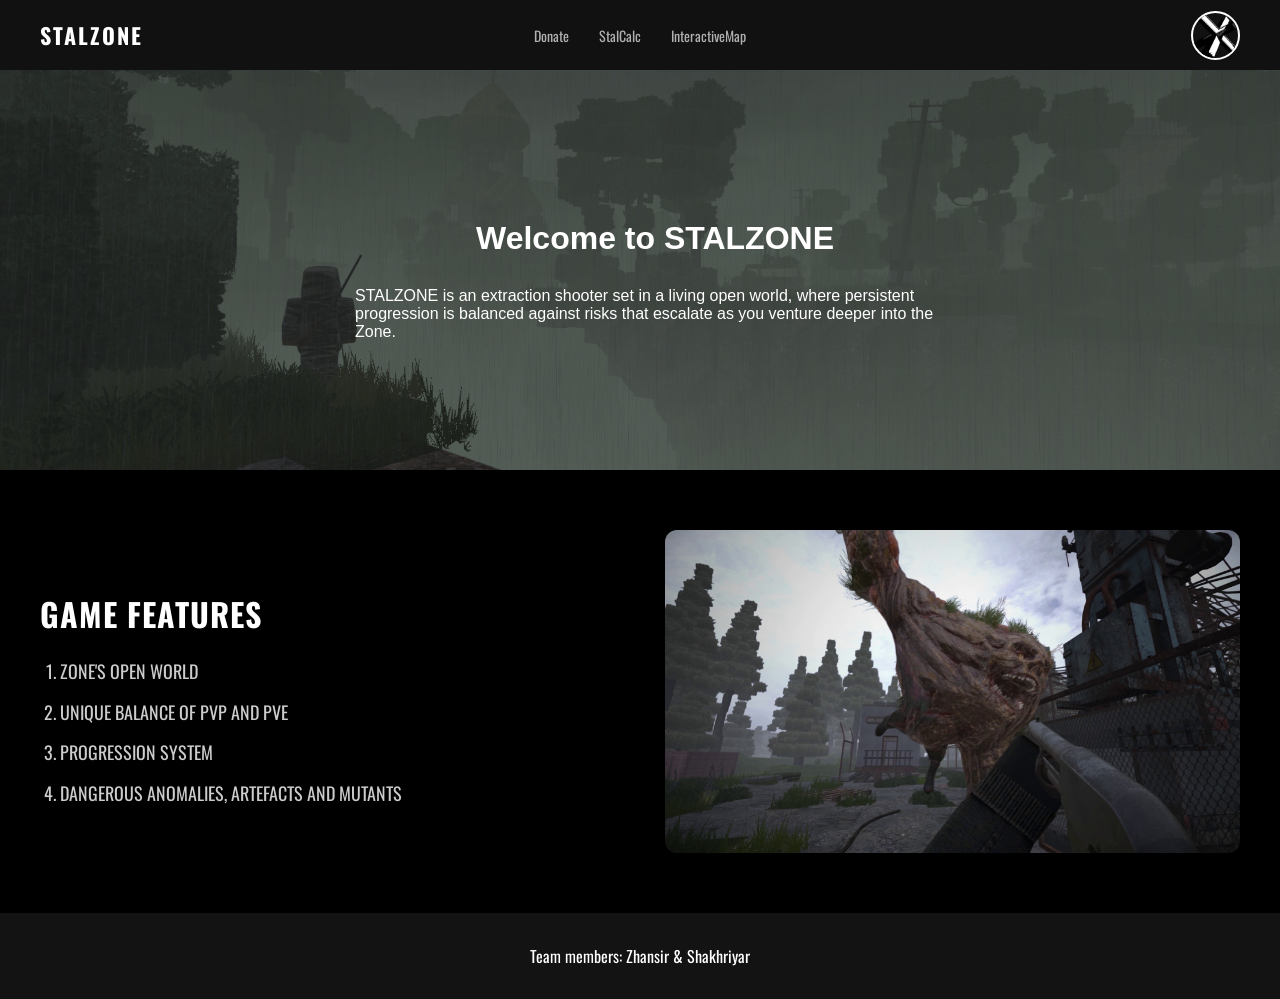
<file: index.html>
<!DOCTYPE html>
<html lang="en">
<head>
    <meta charset="UTF-8">
    <meta name="viewport" content="width=device-width, initial-scale=1.0">
    <title>Main page</title>
    <link rel="stylesheet" href="CSS.css">
    <link rel="preconnect" href="https://fonts.googleapis.com">
    <link rel="preconnect" href="https://fonts.gstatic.com" crossorigin>
    <link href="https://fonts.googleapis.com/css2?family=Oswald:wght@200..700&family=Roboto+Condensed:ital,wght@0,100..900;1,100..900&display=swap" rel="stylesheet">
</head>
<body>
    <header class="navbar">
    <div class="logo">STALZONE</div>
        <nav>
            <ul class="nav-links">
                <li><a href="Donate.html">Donate</a></li>
                <li><a href="StalCalc.html">StalCalc</a></li>
                <li><a href="InteractiveMap.html">InteractiveMap</a></li>
            </ul>
        </nav>
        <div class="nav-icon">
        <img src="assets/icon.png" alt="Game Icon">
    </div>
    </header>
    <div id="main">
        <div class="content">
            <h1>
        Welcome to STALZONE
        </h1>
        <p>
            STALZONE is an extraction shooter set in a living open world, where persistent progression is balanced against risks that escalate as you venture deeper into the Zone.
        </p>
        </div>
    </div>
    <div class="features-section">
    <div class="features-content">
        <h2>GAME FEATURES</h2>
        <ol class="features-list">
            <li>ZONE'S OPEN WORLD</li>
            <li>UNIQUE BALANCE OF PVP AND PVE</li>
            <li>PROGRESSION SYSTEM</li>
            <li>DANGEROUS ANOMALIES, ARTEFACTS AND MUTANTS</li>
        </ol>
    </div>
    <div class="features-image">
        <img src="assets/giant.jpg" alt="Features">
    </div>
</div>

    <footer>
        <p>Team members: Zhansir & Shakhriyar</p>
    </footer>
</body>
</html>
</file>
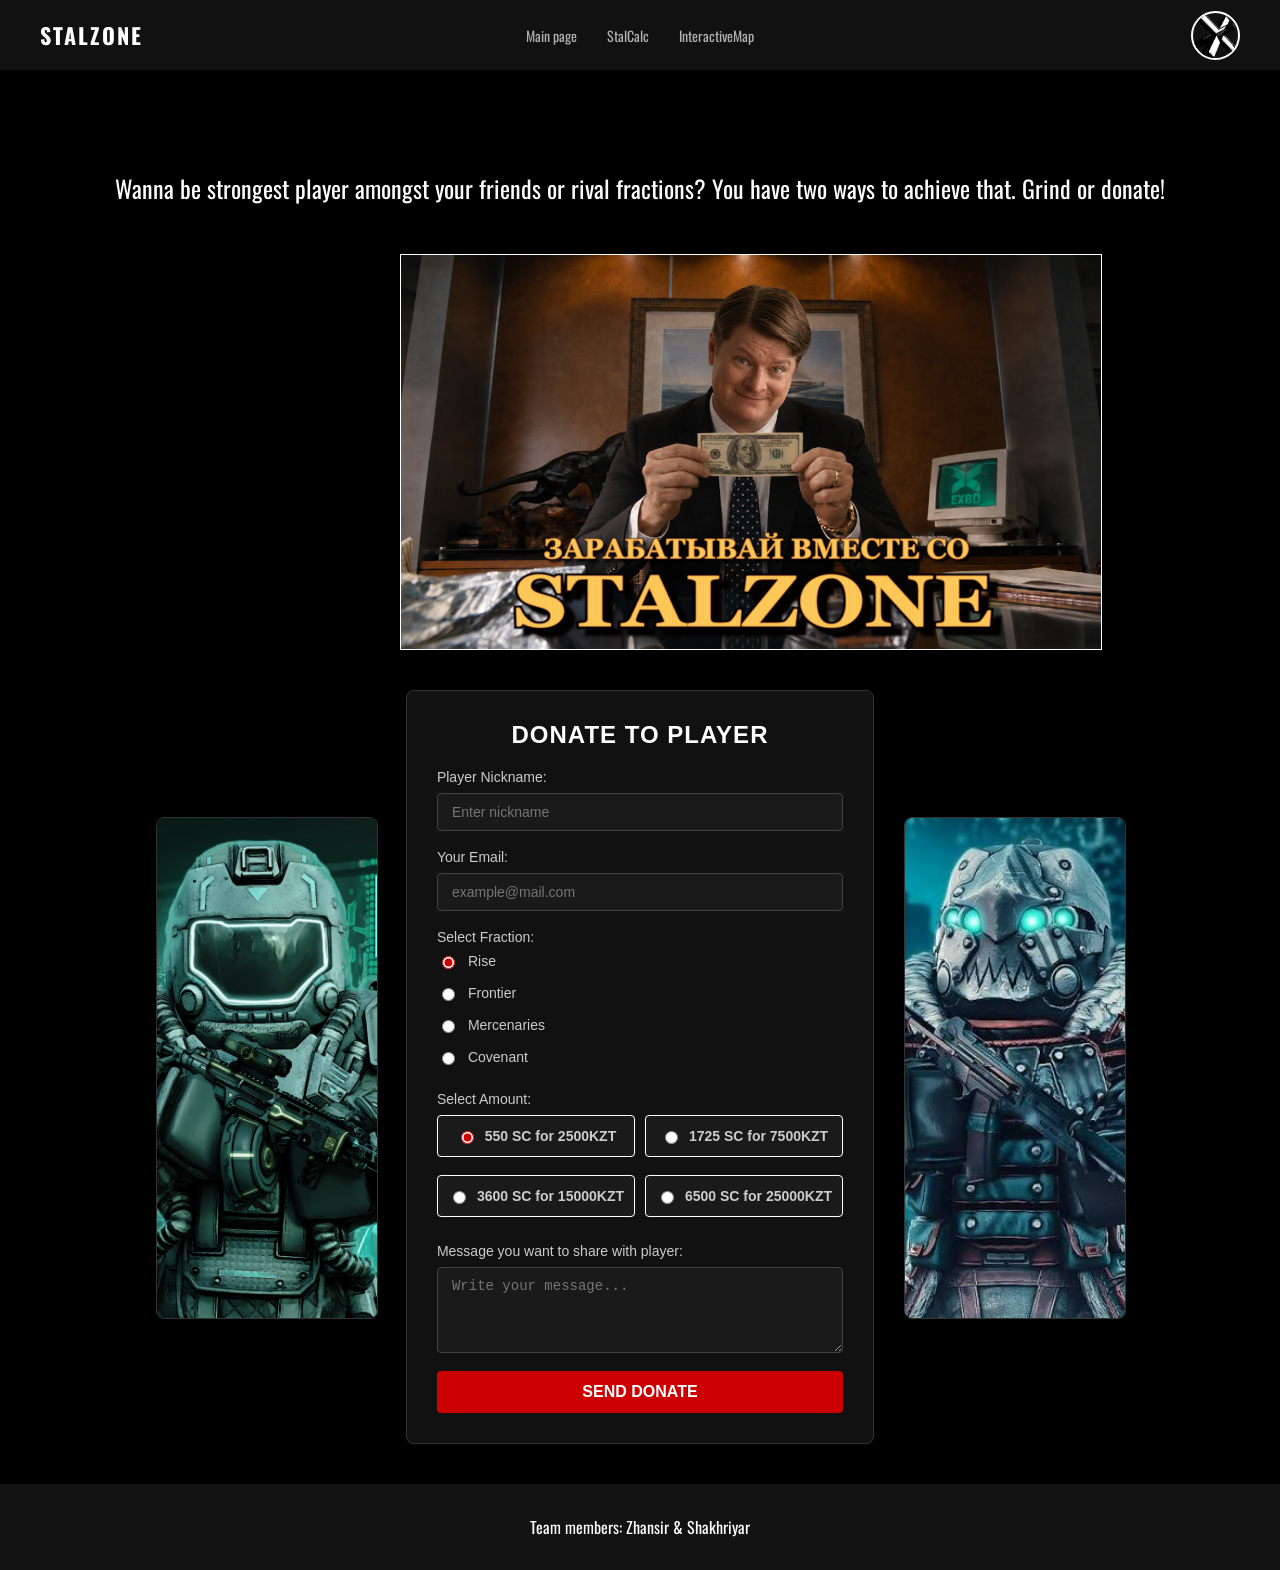
<file: Donate.html>
<!DOCTYPE html>
<html lang="en">
<head>
    <meta charset="UTF-8">
    <meta name="viewport" content="width=device-width, initial-scale=1.0">
    <title>Stalzone Donate</title>
    <link rel="stylesheet" href="CSS.css">
    <link rel="preconnect" href="https://fonts.googleapis.com">
    <link rel="preconnect" href="https://fonts.gstatic.com" crossorigin>
    <link href="https://fonts.googleapis.com/css2?family=Oswald:wght@200..700&family=Roboto+Condensed:ital,wght@0,100..900;1,100..900&display=swap" rel="stylesheet">
</head>
<body>
    <header class="navbar">
    <div class="logo">STALZONE</div>
        <nav>
            <ul class="nav-links">
                <li><a href="index.html">Main page</a></li>
                <li><a href="StalCalc.html">StalCalc</a></li>
                <li><a href="InteractiveMap.html">InteractiveMap</a></li>
            </ul>
        </nav>
                <div class="nav-icon">
        <img src="assets/icon.png" alt="Game Icon">
    </div>
    </header>
    <p class="para">Wanna be strongest player amongst your friends or rival fractions? You have two ways to achieve that. Grind or donate!</p>
    <br><br>
        <img src="assets/money.jpg" alt="Right side image" class="side-image">
    </div>
<div class="donate-section">
    <div class="side-banner">
        <img src="assets/ZIVKAS.jpg" alt="Left Banner">
    </div>

    <div class="form-container">
        <h2>DONATE TO PLAYER</h2>
        <form action="#" method="POST" class="custom-form">
            <div class="form-group">
                <label for="nickname">Player Nickname:</label>
                <input type="text" id="nickname" name="nickname" placeholder="Enter nickname" required>
            </div>

            <div class="form-group">
                <label for="email">Your Email:</label>
                <input type="email" id="email" name="email" placeholder="example@mail.com" required>
            </div>

            <div class="form-group">
                <label>Select Fraction:</label>
                <div class="radio-group">
                    <label class="radio-label">
                        <input type="radio" name="fraction" value="rise" checked> Rise
                    </label>
                    <label class="radio-label">
                        <input type="radio" name="fraction" value="frontier"> Frontier
                    </label>
                    <label class="radio-label">
                        <input type="radio" name="fraction" value="mercenaries"> Mercenaries
                    </label>
                    <label class="radio-label">
                        <input type="radio" name="fraction" value="covenant"> Covenant
                    </label>
                </div>
            </div>

            <div class="form-group">
                <label>Select Amount:</label>
                <div class="radio-grid">
                    <label class="radio-tile">
                        <input type="radio" name="amount" value="550" checked>
                        <span>550 SC for 2500KZT</span>
                    </label>
                    <label class="radio-tile">
                        <input type="radio" name="amount" value="1725">
                        <span>1725 SC for 7500KZT</span>
                    </label>
                    <label class="radio-tile">
                        <input type="radio" name="amount" value="3600">
                        <span>3600 SC for 15000KZT</span>
                    </label>
                    <label class="radio-tile">
                        <input type="radio" name="amount" value="6500">
                        <span>6500 SC for 25000KZT</span>
                    </label>
                </div>
            </div>

            <div class="form-group">
                <label for="message">Message you want to share with player:</label>
                <textarea id="message" name="message" rows="4" placeholder="Write your message..."></textarea>
            </div>

            <button type="submit" class="submit-btn">SEND DONATE</button>
        </form>
    </div>

    <div class="side-banner">
        <img src="assets/Cool.jpg" alt="Right Banner">
    </div>
</div>
    <footer>
        <p>Team members: Zhansir & Shakhriyar</p>
    </footer>
</body>
</html>
</file>
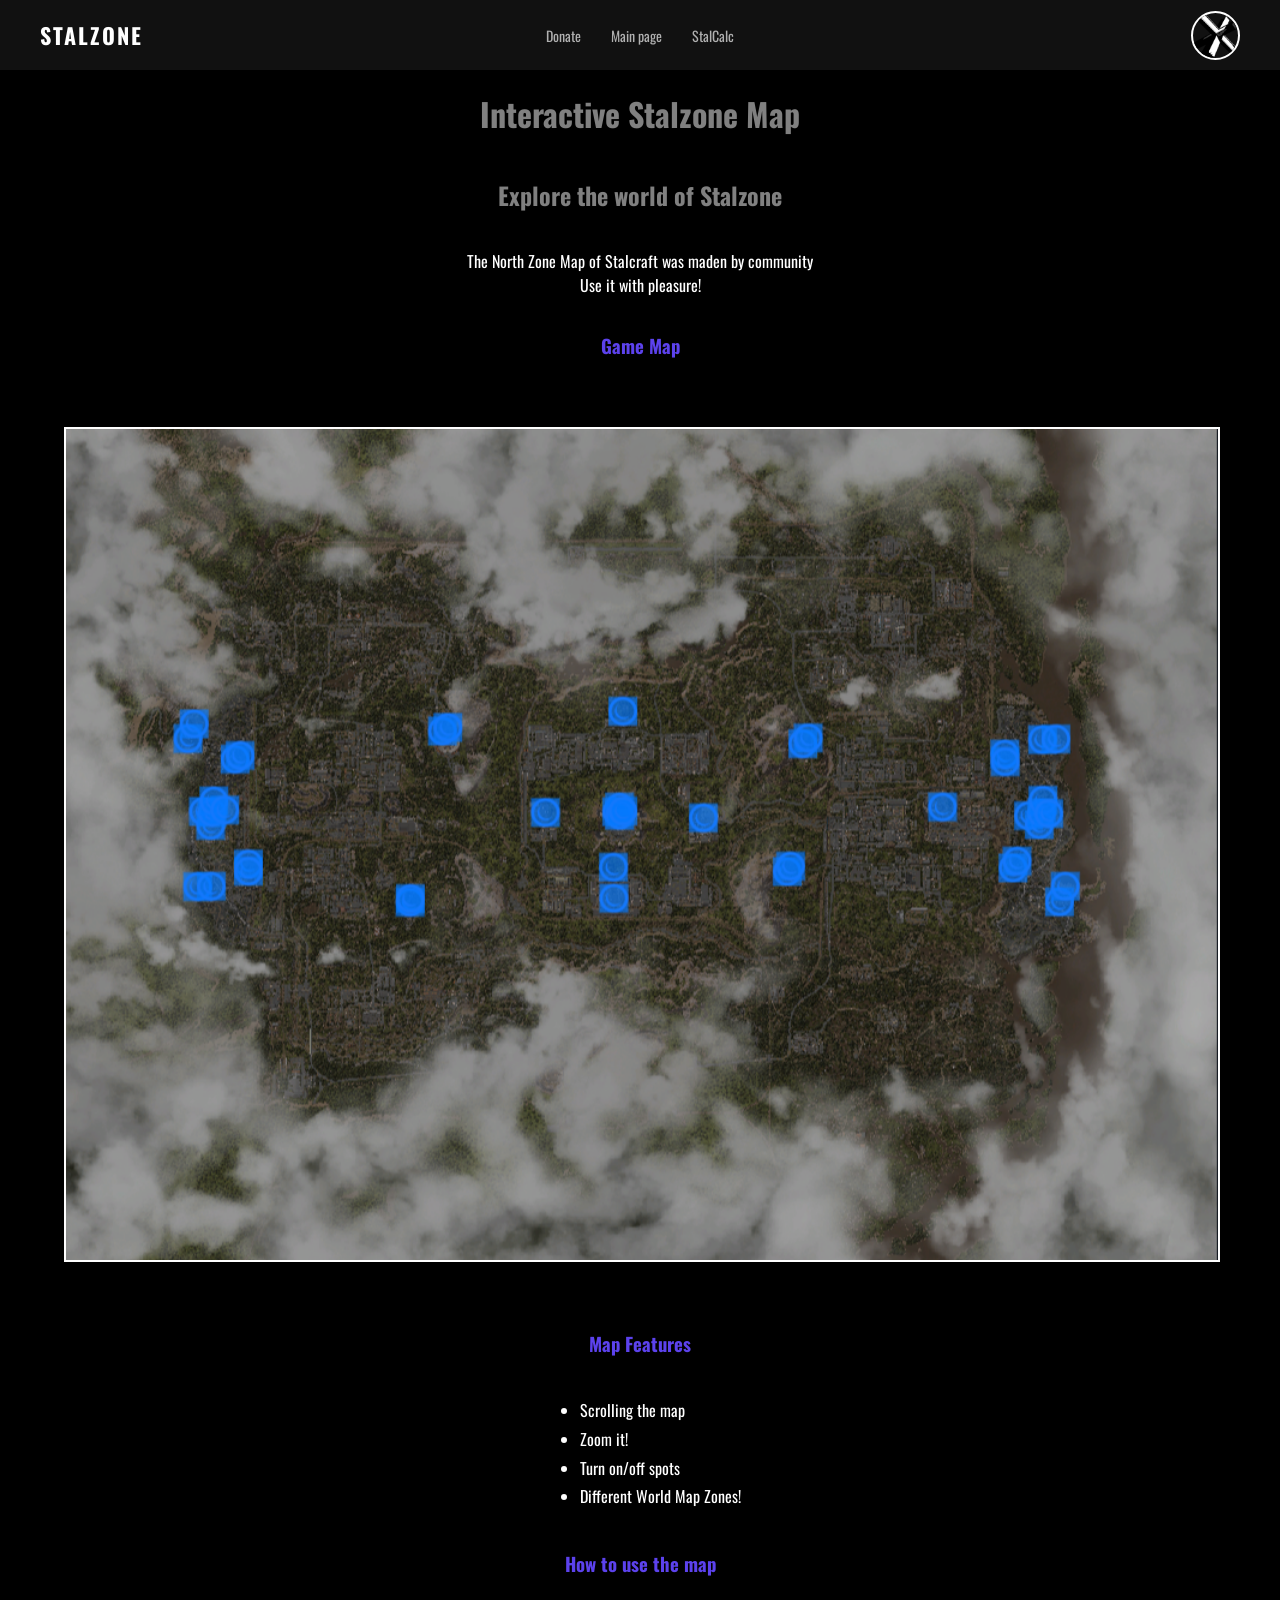
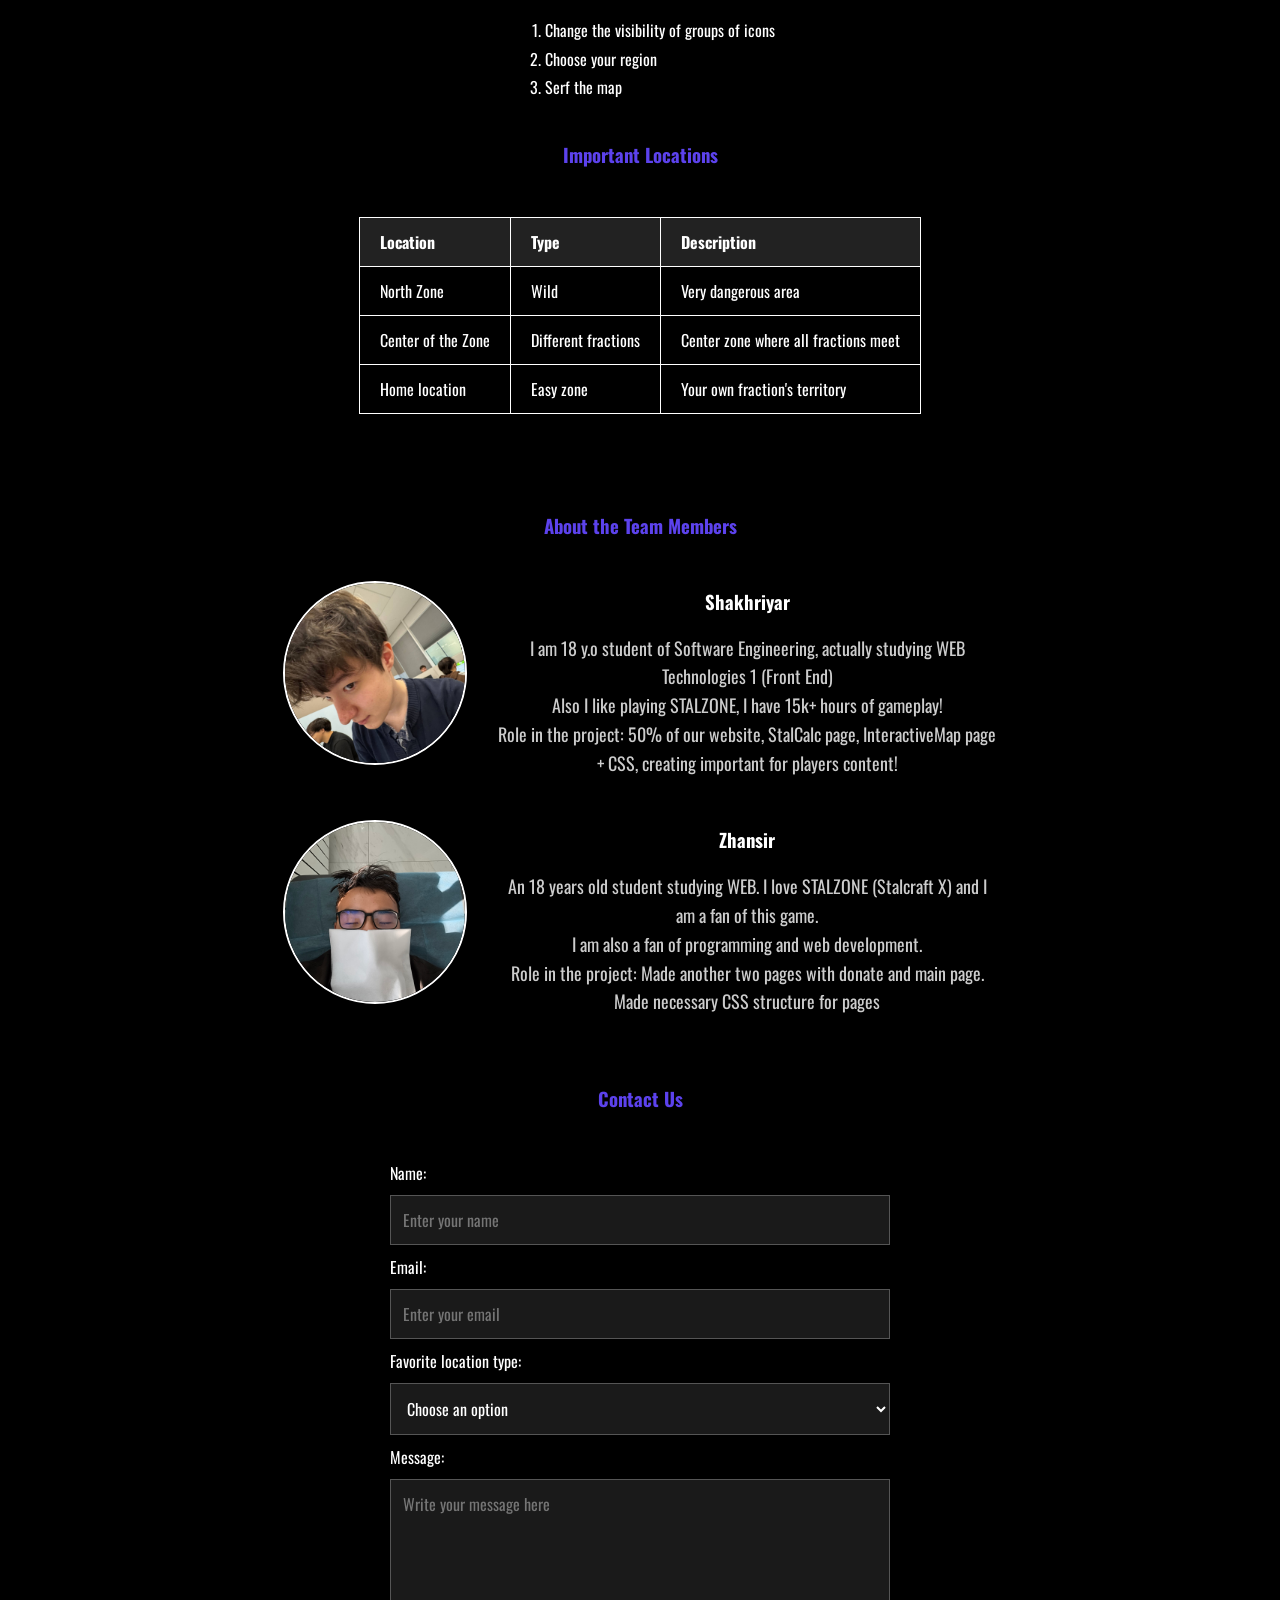
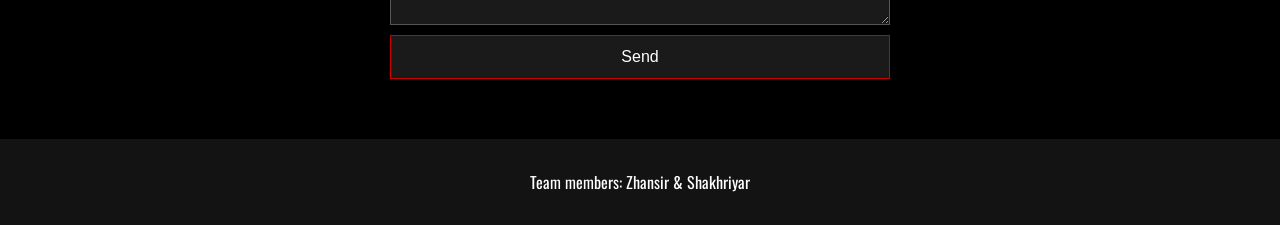
<file: InteractiveMap.html>
<!DOCTYPE html>
<html lang="en">

<head>
    <link rel="stylesheet" href="CSS.css">
    <link rel="preconnect" href="https://fonts.googleapis.com">
    <link rel="preconnect" href="https://fonts.gstatic.com" crossorigin>
    <link href="https://fonts.googleapis.com/css2?family=Oswald:wght@200..700&family=Roboto+Condensed:ital,wght@0,100..900;1,100..900&display=swap" rel="stylesheet">
    <title>Interactive Map</title>
    <!-- This page Created by: Shakhriyar -->
</head>

<body class="stalcalc-page">

    <header class="navbar">
        <div class="logo">STALZONE</div>

        <nav>
            <ul class="nav-links">
                <li><a href="Donate.html">Donate</a></li>
                <li><a href="index.html">Main page</a></li>
                <li><a href="StalCalc.html">StalCalc</a></li>
            </ul>
        </nav>
        <div class="nav-icon">
        <img src="assets/icon.png" alt="Game Icon">
    </div>
    </header>

    <h1 style="color: grey; text-align: center;">
        Interactive Stalzone Map
    </h1>

    <h2 style="color: grey; text-align: center;">
        Explore the world of Stalzone
    </h2>

    <p style="text-align: center;">
        The North Zone Map of Stalcraft was maden by community
        <br>
        Use it with pleasure!
    </p>

    <h3 style="color: rgb(92, 66, 237); text-align: center;">
        Game Map
    </h3>

    <div class="map-section">
    <img
        class="game-map"
        src="assets/StalMap.png"
        alt="Stalcraft game map"
    >
    </div>

    <h3 style="color: rgb(92, 66, 237); text-align: center;">
        Map Features
    </h3>

    <ul class="map-list">
        <li>Scrolling the map</li>
        <li>Zoom it!</li>
        <li>Turn on/off spots</li>
        <li>Different World Map Zones!</li>
    </ul>

    <h3 style="color: rgb(92, 66, 237); text-align: center;">
        How to use the map
    </h3>

    <ol class="map-list">
        <li>Change the visibility of groups of icons</li>
        <li>Choose your region</li>
        <li>Serf the map</li>
    </ol>

    <h3 style="color: rgb(92, 66, 237); text-align: center;">
        Important Locations
    </h3>

    <table class="map-table">

        <tr>
            <th>Location</th>
            <th>Type</th>
            <th>Description</th>
        </tr>

        <tr>
            <td>North Zone</td>
            <td>Wild</td>
            <td>Very dangerous area</td>
        </tr>

        <tr>
            <td>Center of the Zone</td>
            <td>Different fractions</td>
            <td>Center zone where all fractions meet</td>
        </tr>

        <tr>
            <td>Home location</td>
            <td>Easy zone</td>
            <td>Your own fraction's territory</td>
        </tr>

    </table>


    <!-- About Team Members -->
    <section class="team-section">

        <h3 style="color: rgb(92, 66, 237); text-align: center;">
            About the Team Members
        </h3>

        <div class="team-member">

            <img
                class="profile-image"
                src="assets/krasavchik.png"
                alt="Shakhriyar profile image"
            >

            <div>
                <h3>Shakhriyar</h3>

                <p>
                    I am 18 y.o student of Software Engineering, actually studying WEB Technologies 1 (Front End) <br>
                    Also I like playing STALZONE, I have 15k+ hours of gameplay!
                </p>

                <p>
                    Role in the project:
                    50% of our website, StalCalc page, InteractiveMap page + CSS, creating important for players content!
                </p>
            </div>

        </div>

        <div class="team-member">

            <img
                class="profile-image"
                src="assets/krasavchikbetter.png"
                alt="Zhansir profile image"
            >

            <div>
                <h3>Zhansir</h3>

                <p>
                    An 18 years old student studying WEB. I love STALZONE (Stalcraft X) and I am a fan of this game. <br>
                     I am also a fan of programming and web development.
                </p>

                <p>
                    Role in the project:
                    Made another two pages with donate and main page. Made necessary CSS structure for pages
                </p>
            </div>

        </div>


    </section>


    <!-- Contact Form -->
    <h3 style="color: rgb(92, 66, 237); text-align: center;">
        Contact Us
    </h3>

    <form class="contact-form">

        <label for="name">Name:</label>
        <input
            type="text"
            id="name"
            name="name"
            placeholder="Enter your name"
        >

        <label for="email">Email:</label>
        <input
            type="email"
            id="email"
            name="email"
            placeholder="Enter your email"
        >

        <label for="favorite">Favorite location type:</label>
        <select id="favorite" name="favorite">

            <option selected disabled>
                Choose an option
            </option>

            <option>Home location</option>
            <option>North Zone</option>
            <option>Center of the Zone</option>
            <option>Bar 100 Rentgen</option>

        </select>

        <label for="message">Message:</label>

        <textarea
            id="message"
            name="message"
            rows="5"
            placeholder="Write your message here"
        ></textarea>

        <button type="submit">
            Send
        </button>

    </form>

    <footer>
        <p>Team members: Zhansir & Shakhriyar</p>
    </footer>

</body>
</html>

</body>
</html>
</file>
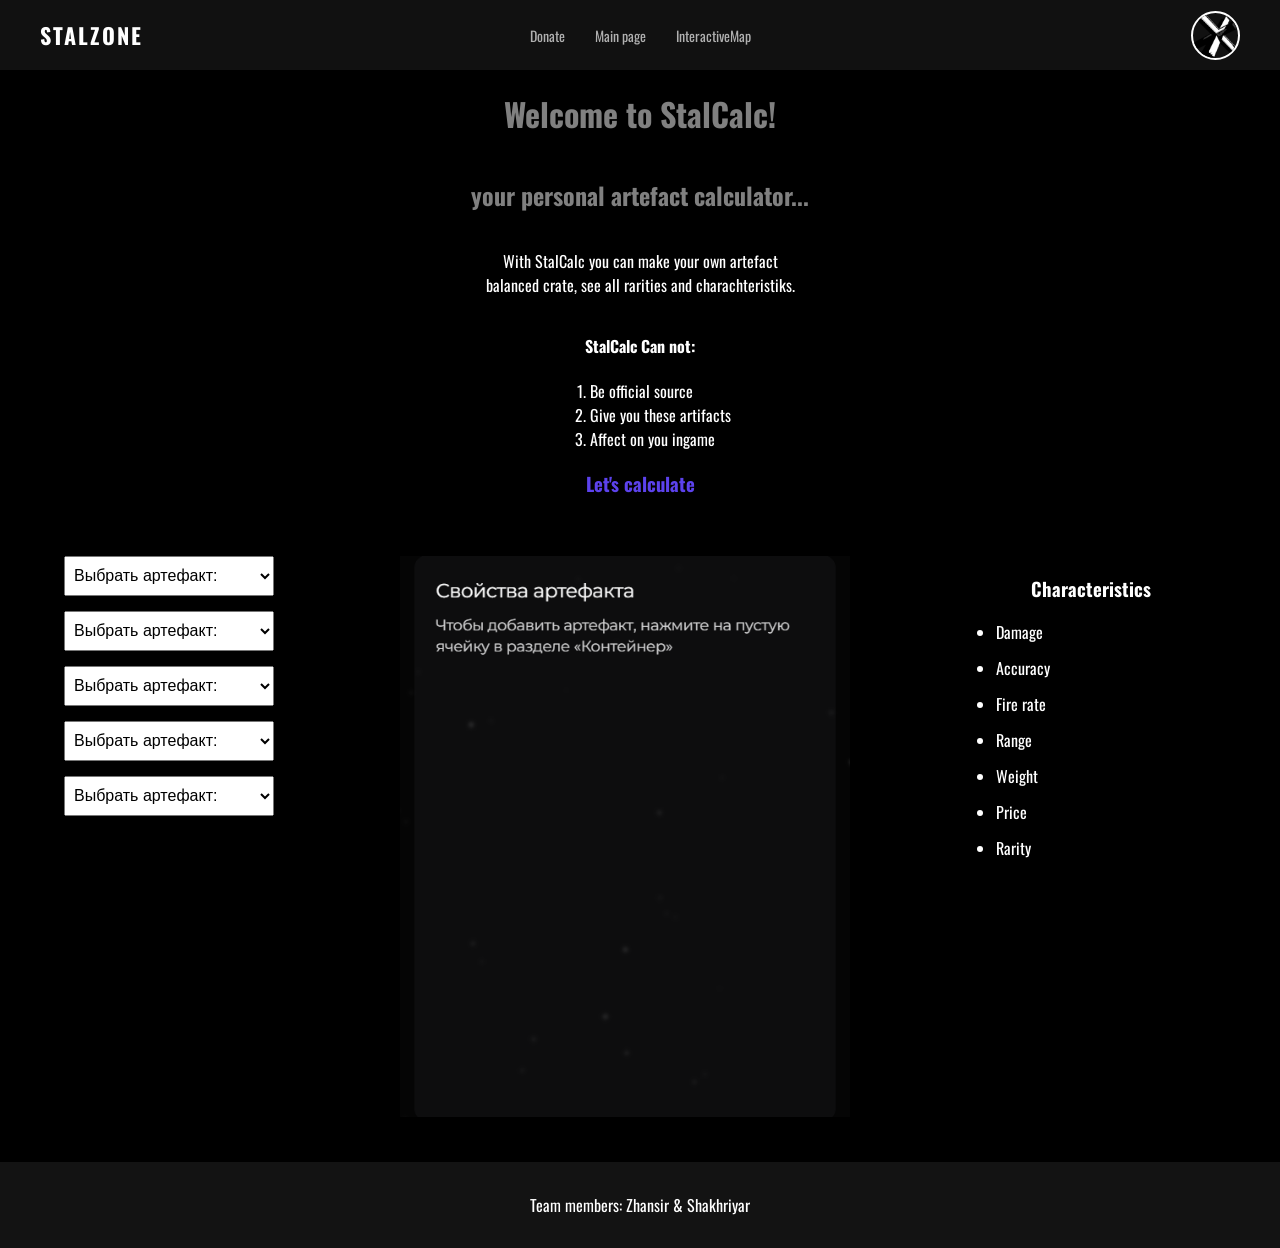
<file: StalCalc.html>
<!DOCTYPE html>
<html lang="en">
<head>
    <link rel="stylesheet" href="CSS.css">
    <link rel="preconnect" href="https://fonts.googleapis.com">
    <link rel="preconnect" href="https://fonts.gstatic.com" crossorigin>
    <link href="https://fonts.googleapis.com/css2?family=Oswald:wght@200..700&family=Roboto+Condensed:ital,wght@0,100..900;1,100..900&display=swap" rel="stylesheet">
    <title>StalCalc</title>
    <!-- This page Created by: Shakhriyar -->
</head>
<body class="stalcalc-page">

    <header class="navbar">
    <div class="logo">STALZONE</div>
        <nav>
            <ul class="nav-links">
                <li><a href="Donate.html">Donate</a></li>
                <li><a href="index.html">Main page</a></li>
                <li><a href="InteractiveMap.html">InteractiveMap</a></li>
            </ul>
        </nav>
        <div class="nav-icon">
        <img src="assets/icon.png" alt="Game Icon">
    </div>
    </header>

    <h1 style="color: grey;">Welcome to StalCalc!</h1>
    <h2 style="color: grey; text-align: center;">your personal artefact calculator...</h2>

    <p style="text-align: center;">With StalCalc you can make your own artefact <br>
        balanced crate, see all rarities and charachteristiks.
    </p>

    <h4 style="text-align: center;">StalCalc Can not:</h4>
    <ol>
        <li>Be official source</li>
        <li>Give you these artifacts</li>
        <li>Affect on you ingame</li>
    </ol>

    <h3 style="color: rgb(92, 66, 237); text-align: center;">Let's calculate</h3>

    <!-- Calculator -->
<div class="calculator">
     <div class="calculator-options">
        <select>
            <option selected disabled>Выбрать артефакт:</option>
            <option>Вопль</option>
            <option>Красный кристалл</option>
            <option>Катушка</option>
        </select>

        <select>
            <option selected disabled>Выбрать артефакт:</option>
            <option>Силки</option>
            <option>Бубльгум</option>
            <option>Черная дыра</option>
        </select>

        <select>
            <option selected disabled>Выбрать артефакт:</option>
            <option>Мамины бусы</option>
            <option>Варяг</option>
            <option>Катушка</option>
        </select>

        <select>
            <option selected disabled>Выбрать артефакт:</option>
            <option>Жвачка</option>
            <option>Гелий</option>
            <option>Баласт</option>
        </select>

        <select>
            <option selected disabled>Выбрать артефакт:</option>
            <option>Глаз</option>
            <option>Куриный бог</option>
            <option>Болт</option>
        </select>
     </div>

     <div class="calculator-image">
        <img src="assets/stalcalc.png" alt="Calculator">
     </div>

     <div class="characteristics">
        <h3>Characteristics</h3>

    <ul>
        <li>Damage</li>
        <li>Accuracy</li>
        <li>Fire rate</li>
        <li>Range</li>
        <li>Weight</li>
        <li>Price</li>
        <li>Rarity</li>
    </ul>
     </div>
</div> 

<footer>
        <p>Team members: Zhansir & Shakhriyar</p>
    </footer>

</body>
</html>
</file>
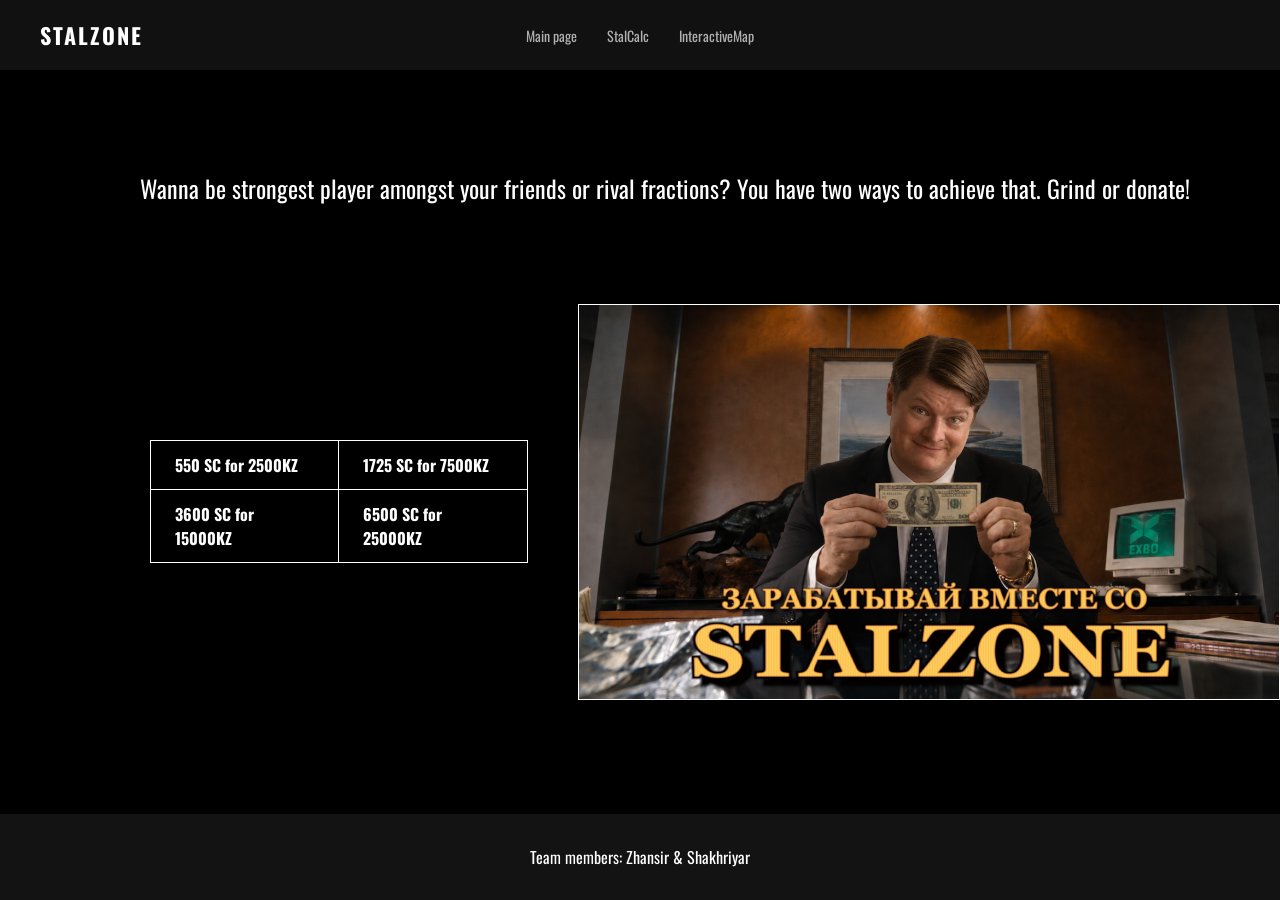
<file: 1st assignment/Donate.html>
<!DOCTYPE html>
<html lang="en">
<head>
    <meta charset="UTF-8">
    <meta name="viewport" content="width=device-width, initial-scale=1.0">
    <title>Stalzone Donate</title>
    <link rel="stylesheet" href="CSS.css">
    <link rel="preconnect" href="https://fonts.googleapis.com">
    <link rel="preconnect" href="https://fonts.gstatic.com" crossorigin>
    <link href="https://fonts.googleapis.com/css2?family=Oswald:wght@200..700&family=Roboto+Condensed:ital,wght@0,100..900;1,100..900&display=swap" rel="stylesheet">
</head>
<body>
    <header class="navbar">
    <div class="logo">STALZONE</div>
        <nav>
            <ul class="nav-links">
                <li><a href="main.html">Main page</a></li>
                <li><a href="StalCalc.html">StalCalc</a></li>
                <li><a href="InteractiveMap.html">InteractiveMap</a></li>
            </ul>
        </nav>
    </header>
    <p class="para">Wanna be strongest player amongst your friends or rival fractions? You have two ways to achieve that. Grind or donate!</p>
    <br><br>

    <div class="content-wrapper">
        <table id="Donate">
            <tr>
                <th>550 SC for 2500KZ</th>
                <th>1725 SC for 7500KZ</th>
            </tr>
            <tr>
                <th>3600 SC for 15000KZ</th>
                <th>6500 SC for 25000KZ</th>
            </tr>
        </table>

        <img src="assets/money.jpg" alt="Right side image" class="side-image">
    </div>

    <footer>
        <p>Team members: Zhansir & Shakhriyar</p>
    </footer>
</body>
</html>
</file>
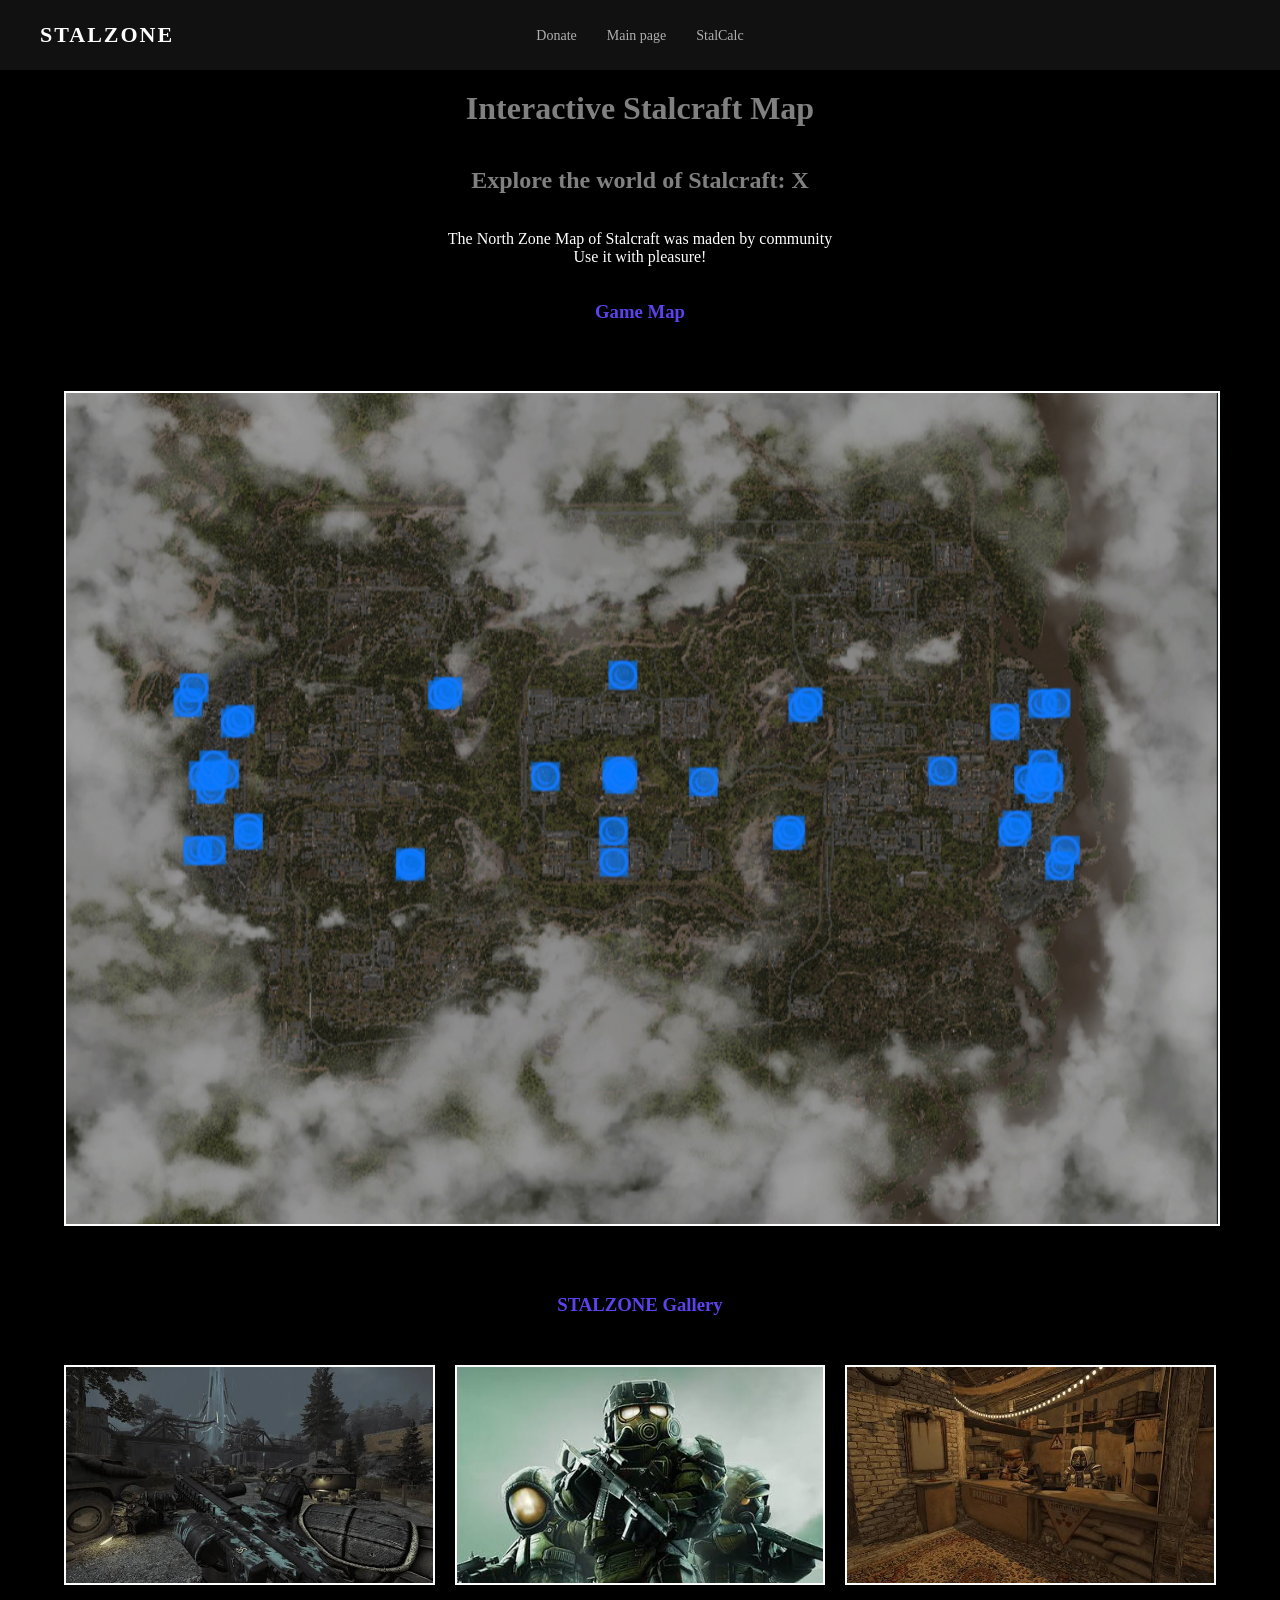
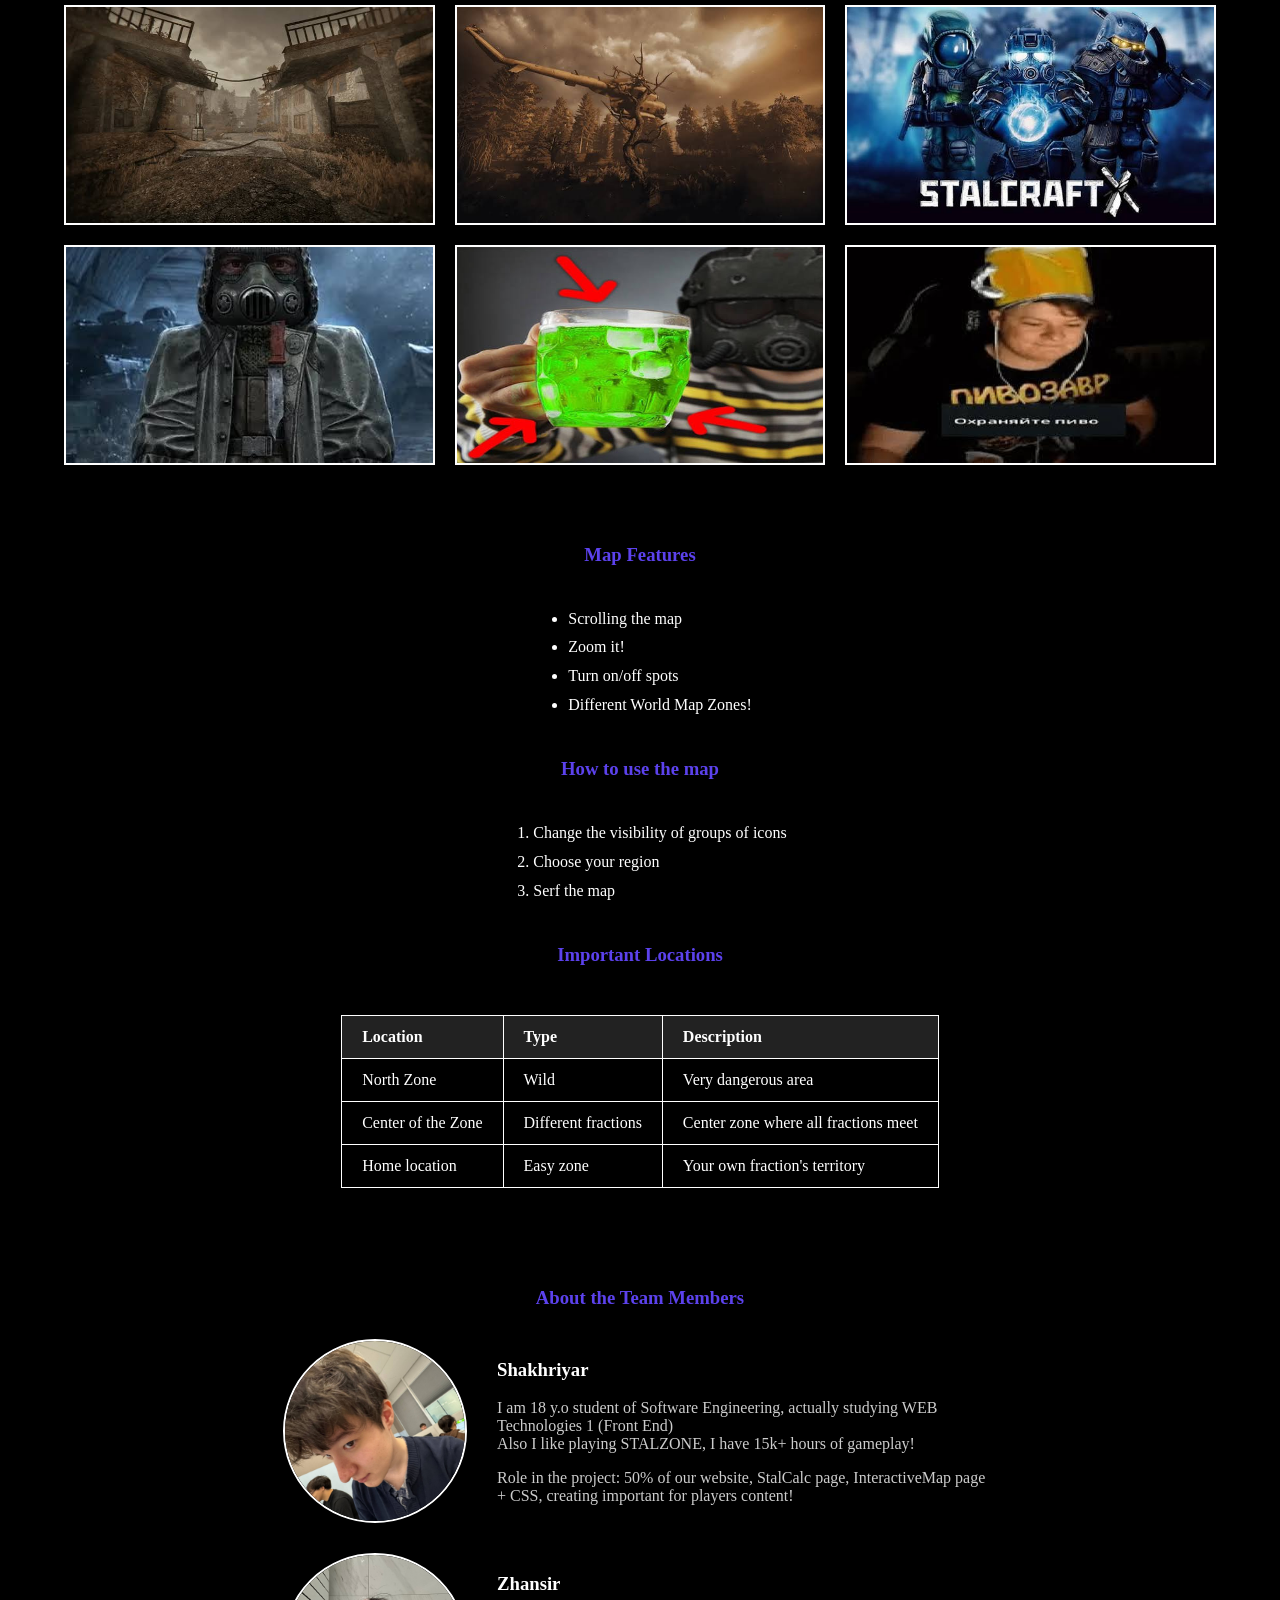
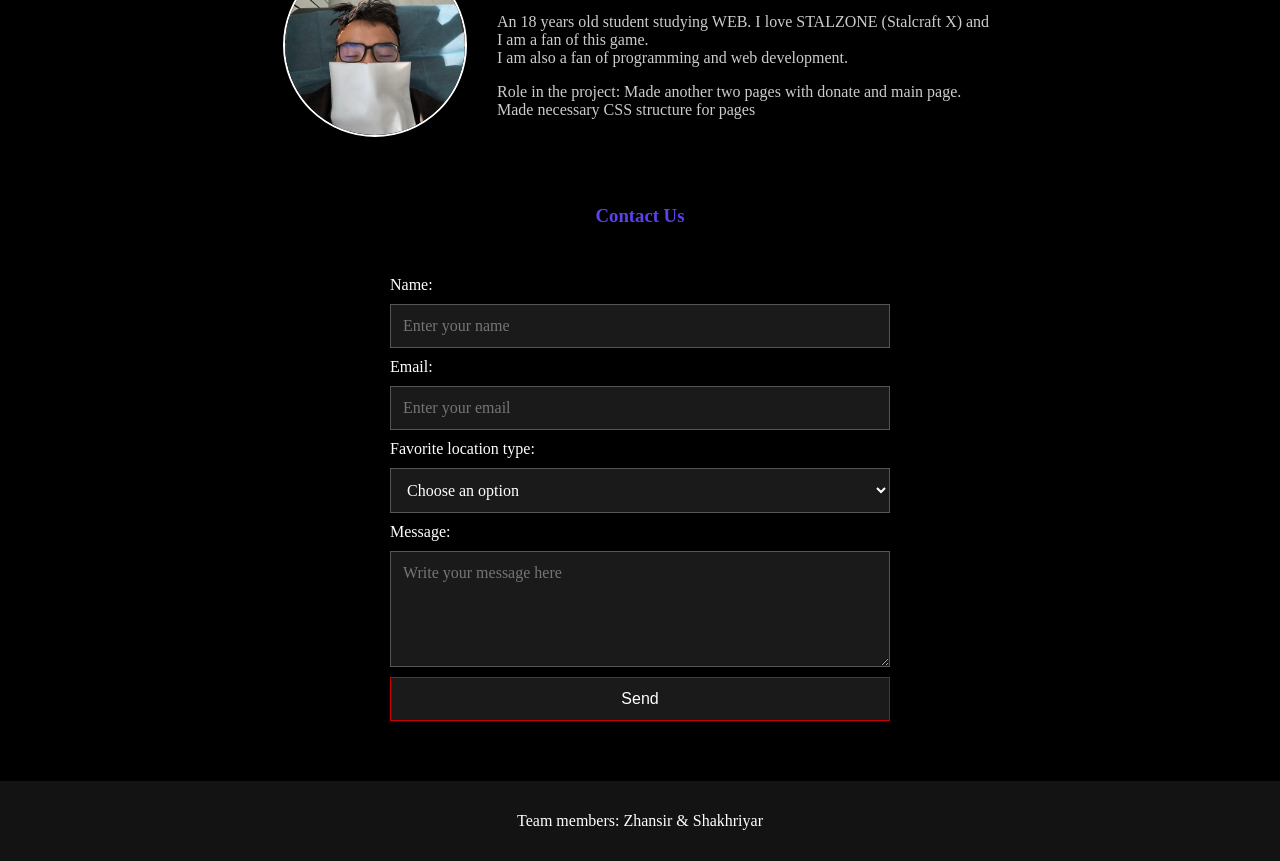
<file: 1st assignment/InteractiveMap.html>
<!DOCTYPE html>
<html lang="en">

<head>
    <link rel="stylesheet" href="CSS.css">
    <title>Interactive Map</title>
    <!-- This page Created by: Shakhriyar -->
</head>

<body class="stalcalc-page">

    <header class="navbar">
        <div class="logo">STALZONE</div>

        <nav>
            <ul class="nav-links">
                <li><a href="Donate.html">Donate</a></li>
                <li><a href="main.html">Main page</a></li>
                <li><a href="StalCalc.html">StalCalc</a></li>
            </ul>
        </nav>
    </header>

    <h1 style="color: grey; text-align: center;">
        Interactive Stalcraft Map
    </h1>

    <h2 style="color: grey; text-align: center;">
        Explore the world of Stalcraft: X
    </h2>

    <p style="text-align: center;">
        The North Zone Map of Stalcraft was maden by community
        <br>
        Use it with pleasure!
    </p>

    <h3 style="color: rgb(92, 66, 237); text-align: center;">
        Game Map
    </h3>

    <div class="map-section">
    <img
        class="game-map"
        src="assets/StalMap.png"
        alt="Stalcraft game map"
    >
    </div>

    <!-- Image Gallery -->
<h3 style="color: rgb(92, 66, 237); text-align: center;">
    STALZONE Gallery
</h3>

<div class="gallery">

    <div class="gallery-item">
        <img src="gallery/sc1.jpg" alt="Doggy">
        <div class="gallery-caption">Kardon</div>
    </div>

    <div class="gallery-item">
        <img src="gallery/sc2.png" alt="End">
        <div class="gallery-caption">End of the Zone</div>
    </div>

    <div class="gallery-item">
        <img src="gallery/sc3.jpg" alt="Character">
        <div class="gallery-caption">STALZONE Character</div>
    </div>

    <div class="gallery-item">
        <img src="gallery/sc4.jpg" alt="Giant">
        <div class="gallery-caption">Dangerous Giant</div>
    </div>

    <div class="gallery-item">
        <img src="gallery/sc5.jpg" alt="Stalker">
        <div class="gallery-caption">Stalker</div>
    </div>

    <div class="gallery-item">
        <img src="gallery/sc6.jpg" alt="Money">
        <div class="gallery-caption">STALZONE Money</div>
    </div>

    <div class="gallery-item">
        <img src="gallery/sc7.jpg" alt="Rain">
        <div class="gallery-caption">Rain in the Zone</div>
    </div>

    <div class="gallery-item">
        <img src="gallery/sc8.jpg" alt="StalCalc">
        <div class="gallery-caption">KISEL!!!!</div>
    </div>

    <div class="gallery-item">
        <img src="gallery/sc9.jpg" alt="ZIV">
        <div class="gallery-caption">PiVoZaVr</div>
    </div>

</div>

    <h3 style="color: rgb(92, 66, 237); text-align: center;">
        Map Features
    </h3>

    <ul class="map-list">
        <li>Scrolling the map</li>
        <li>Zoom it!</li>
        <li>Turn on/off spots</li>
        <li>Different World Map Zones!</li>
    </ul>

    <h3 style="color: rgb(92, 66, 237); text-align: center;">
        How to use the map
    </h3>

    <ol class="map-list">
        <li>Change the visibility of groups of icons</li>
        <li>Choose your region</li>
        <li>Serf the map</li>
    </ol>

    <h3 style="color: rgb(92, 66, 237); text-align: center;">
        Important Locations
    </h3>

    <table class="map-table">

        <tr>
            <th>Location</th>
            <th>Type</th>
            <th>Description</th>
        </tr>

        <tr>
            <td>North Zone</td>
            <td>Wild</td>
            <td>Very dangerous area</td>
        </tr>

        <tr>
            <td>Center of the Zone</td>
            <td>Different fractions</td>
            <td>Center zone where all fractions meet</td>
        </tr>

        <tr>
            <td>Home location</td>
            <td>Easy zone</td>
            <td>Your own fraction's territory</td>
        </tr>

    </table>


    <!-- About Team Members -->
    <section class="team-section">

        <h3 style="color: rgb(92, 66, 237); text-align: center;">
            About the Team Members
        </h3>

        <div class="team-member">

            <img
                class="profile-image"
                src="assets/krasavchik.png"
                alt="Shakhriyar profile image"
            >

            <div>
                <h3>Shakhriyar</h3>

                <p>
                    I am 18 y.o student of Software Engineering, actually studying WEB Technologies 1 (Front End) <br>
                    Also I like playing STALZONE, I have 15k+ hours of gameplay!
                </p>

                <p>
                    Role in the project:
                    50% of our website, StalCalc page, InteractiveMap page + CSS, creating important for players content!
                </p>
            </div>

        </div>

        <div class="team-member">

            <img
                class="profile-image"
                src="assets/gay.png"
                alt="Zhansir profile image"
            >

            <div>
                <h3>Zhansir</h3>

                <p>
                    An 18 years old student studying WEB. I love STALZONE (Stalcraft X) and I am a fan of this game. <br>
                     I am also a fan of programming and web development.
                </p>

                <p>
                    Role in the project:
                    Made another two pages with donate and main page. Made necessary CSS structure for pages
                </p>
            </div>

        </div>


    </section>


    <!-- Contact Form -->
    <h3 style="color: rgb(92, 66, 237); text-align: center;">
        Contact Us
    </h3>

    <form class="contact-form">

        <label for="name">Name:</label>
        <input
            type="text"
            id="name"
            name="name"
            placeholder="Enter your name"
        >

        <label for="email">Email:</label>
        <input
            type="email"
            id="email"
            name="email"
            placeholder="Enter your email"
        >

        <label for="favorite">Favorite location type:</label>
        <select id="favorite" name="favorite">

            <option selected disabled>
                Choose an option
            </option>

            <option>Home location</option>
            <option>North Zone</option>
            <option>Center of the Zone</option>
            <option>Bar 100 Rentgen</option>

        </select>

        <label for="message">Message:</label>

        <textarea
            id="message"
            name="message"
            rows="5"
            placeholder="Write your message here"
        ></textarea>

        <button type="submit">
            Send
        </button>

    </form>

    <footer>
        <p>Team members: Zhansir & Shakhriyar</p>
    </footer>

</body>
</html>

</body>
</html>
</file>
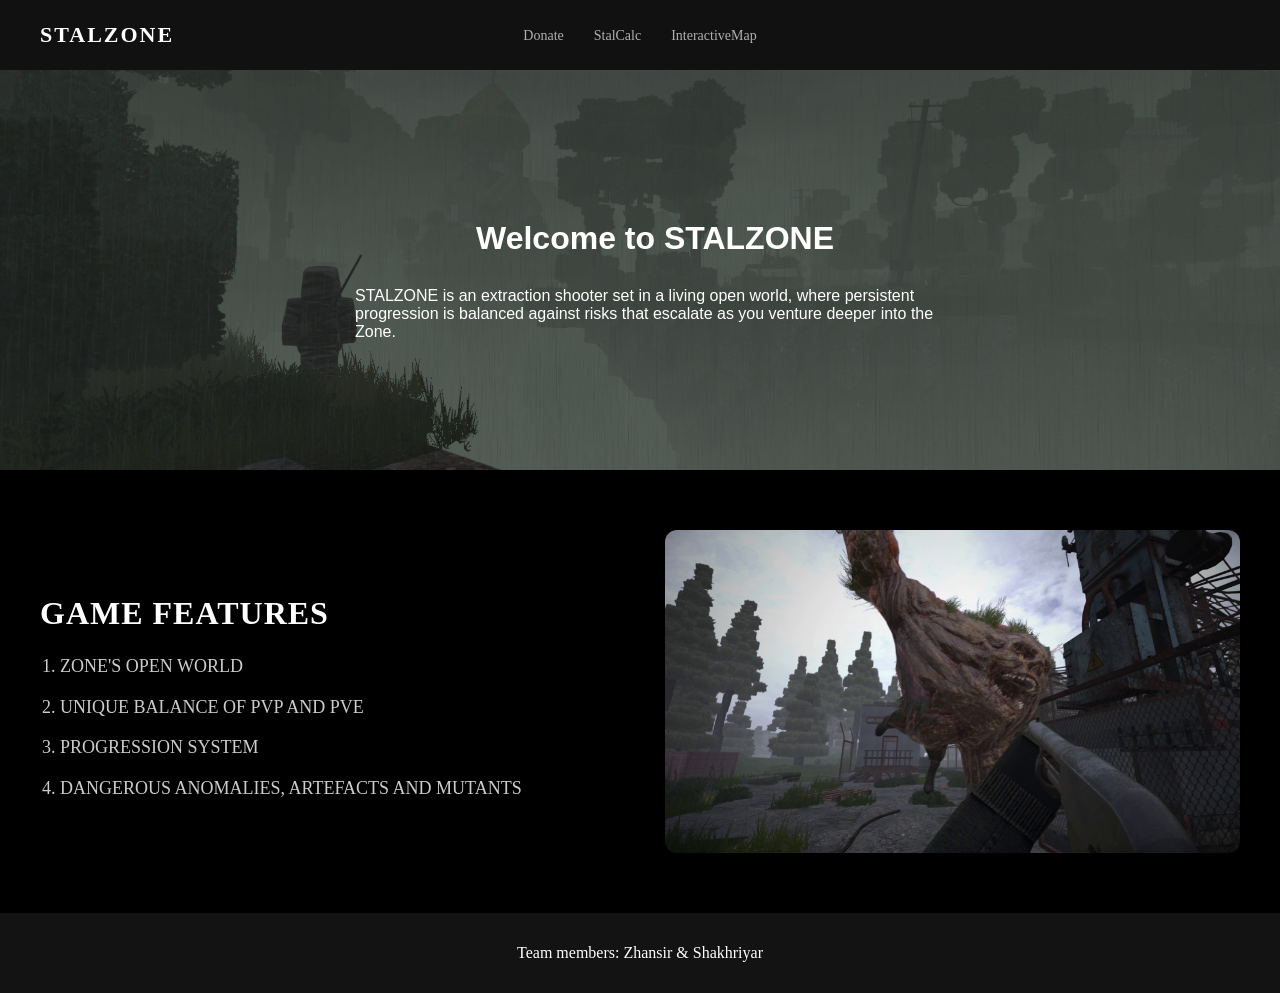
<file: 1st assignment/main.html>
<!DOCTYPE html>
<html lang="en">
<head>
    <meta charset="UTF-8">
    <meta name="viewport" content="width=device-width, initial-scale=1.0">
    <title>Main page</title>
    <link rel="stylesheet" href="CSS.css">
</head>
<body>
    <header class="navbar">
    <div class="logo">STALZONE</div>
        <nav>
            <ul class="nav-links">
                <li><a href="Donate.html">Donate</a></li>
                <li><a href="StalCalc.html">StalCalc</a></li>
                <li><a href="InteractiveMap.html">InteractiveMap</a></li>
            </ul>
        </nav>
    </header>
    <div id="main">
        <div class="content">
            <h1>
        Welcome to STALZONE
        </h1>
        <p>
            STALZONE is an extraction shooter set in a living open world, where persistent progression is balanced against risks that escalate as you venture deeper into the Zone.
        </p>
        </div>
    </div>
    <div class="features-section">
    <div class="features-content">
        <h2>GAME FEATURES</h2>
        <ol class="features-list">
            <li>ZONE'S OPEN WORLD</li>
            <li>UNIQUE BALANCE OF PVP AND PVE</li>
            <li>PROGRESSION SYSTEM</li>
            <li>DANGEROUS ANOMALIES, ARTEFACTS AND MUTANTS</li>
        </ol>
    </div>
    <div class="features-image">
        <img src="assets/giant.jpg" alt="Features">
    </div>
</div>
    <footer>
        <p>Team members: Zhansir & Shakhriyar</p>
    </footer>
</body>
</html>
</file>
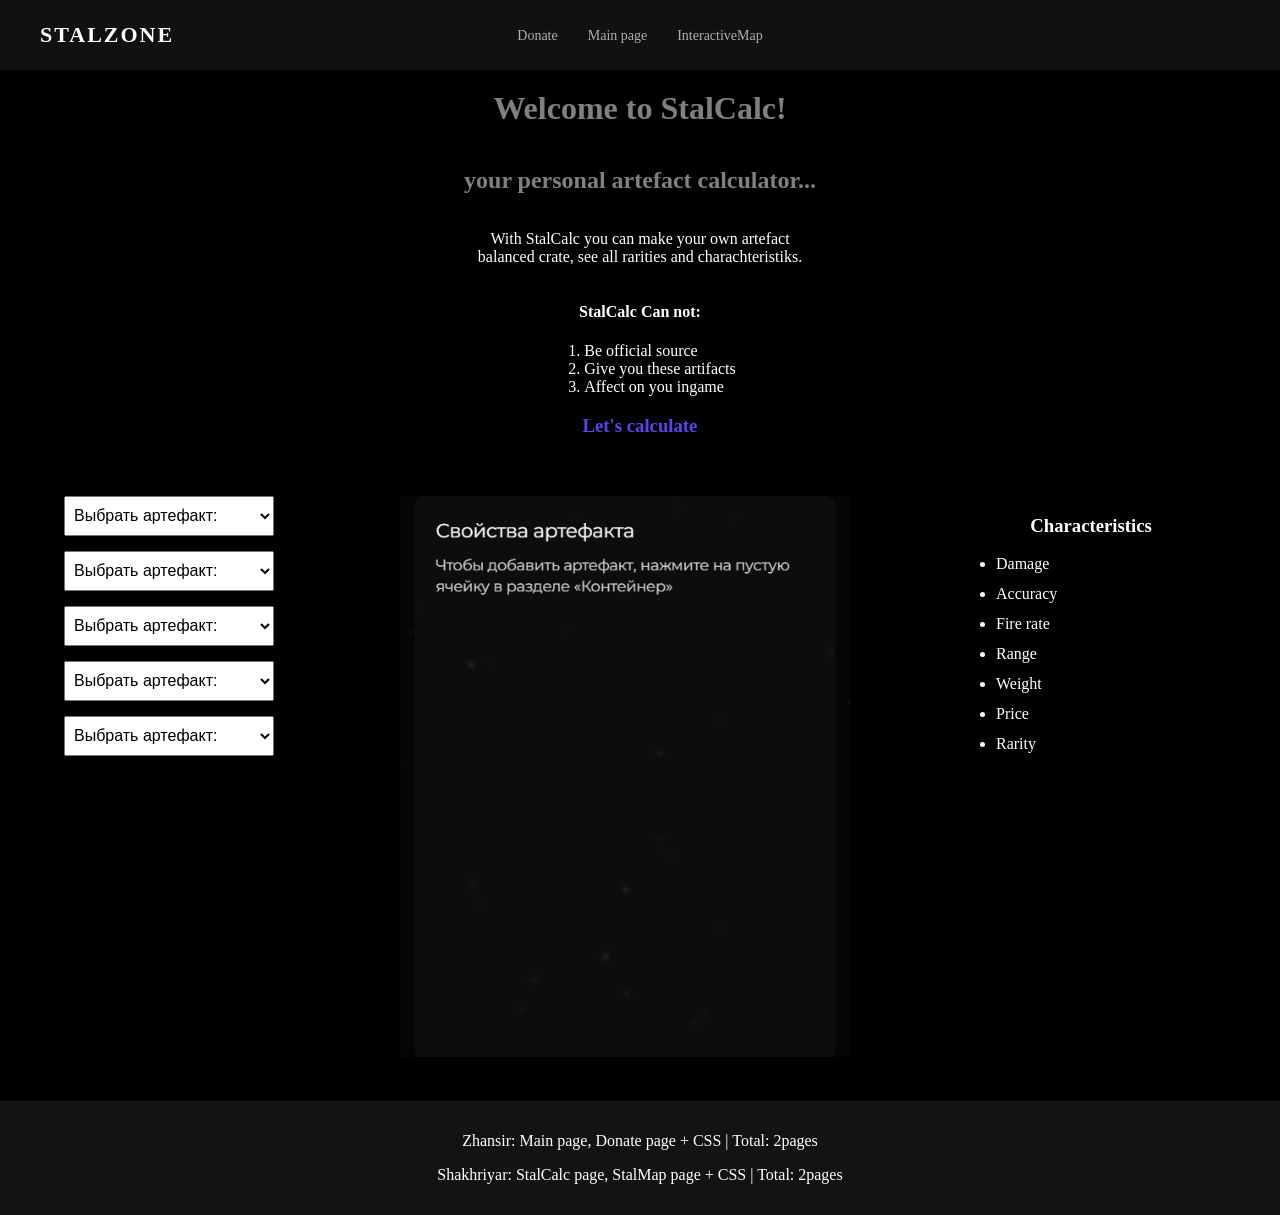
<file: 1st assignment/StalCalc.html>
<!DOCTYPE html>
<html lang="en">
<head>
    <link rel="stylesheet" href="CSS.css">
    <title>StalCalc</title>
    <!-- This page Created by: Shakhriyar -->
</head>
<body class="stalcalc-page">

    <header class="navbar">
    <div class="logo">STALZONE</div>
        <nav>
            <ul class="nav-links">
                <li><a href="Donate.html">Donate</a></li>
                <li><a href="main.html">Main page</a></li>
                <li><a href="InteractiveMap.html">InteractiveMap</a></li>
            </ul>
        </nav>
    </header>

    <h1 style="color: grey;">Welcome to StalCalc!</h1>
    <h2 style="color: grey; text-align: center;">your personal artefact calculator...</h2>

    <p style="text-align: center;">With StalCalc you can make your own artefact <br>
        balanced crate, see all rarities and charachteristiks.
    </p>

    <h4 style="text-align: center;">StalCalc Can not:</h4>
    <ol style="">
        <li>Be official source</li>
        <li>Give you these artifacts</li>
        <li>Affect on you ingame</li>
    </ol>

    <h3 style="color: rgb(92, 66, 237); text-align: center;">Let's calculate</h3>

    <!-- Calculator -->
<div class="calculator">
     <div class="calculator-options">
        <select>
            <option selected disabled>Выбрать артефакт:</option>
            <option>Вопль</option>
            <option>Красный кристалл</option>
            <option>Катушка</option>
        </select>

        <select>
            <option selected disabled>Выбрать артефакт:</option>
            <option>Силки</option>
            <option>Бубльгум</option>
            <option>Черная дыра</option>
        </select>

        <select>
            <option selected disabled>Выбрать артефакт:</option>
            <option>Мамины бусы</option>
            <option>Варяг</option>
            <option>Катушка</option>
        </select>

        <select>
            <option selected disabled>Выбрать артефакт:</option>
            <option>Жвачка</option>
            <option>Гелий</option>
            <option>Баласт</option>
        </select>

        <select>
            <option selected disabled>Выбрать артефакт:</option>
            <option>Глаз</option>
            <option>Куриный бог</option>
            <option>Болт</option>
        </select>
     </div>

     <div class="calculator-image">
        <img src="assets/stalcalc.png" alt="Calculator">
     </div>

     <div class="characteristics">
        <h3>Characteristics</h3>

    <ul>
        <li>Damage</li>
        <li>Accuracy</li>
        <li>Fire rate</li>
        <li>Range</li>
        <li>Weight</li>
        <li>Price</li>
        <li>Rarity</li>
    </ul>
     </div>
</div> 

<footer>
    <p style="text-align: center ;">Zhansir: Main page, Donate page + CSS | Total: 2pages </p>
    <p >Shakhriyar: StalCalc page, StalMap page + CSS | Total: 2pages </p>
</footer>

</body>
</html>
</file>
<file: CSS.css>
body {
    margin: 0;
    min-height: 100vh;
    background-color: black;
    background-position: center;
    background-repeat: no-repeat;
    background-size: contain; 
    font-family: 'Oswald', sans-serif;
    display: flex;
    flex-direction: column;
}

h1 {
    color: white;
    position: relative;
    z-index: 1; 
    margin: 0;
    padding: 20px;
    display: flex;
    justify-content: center;
    align-items: center;
}

.navbar {
    display: flex;
    align-items: center;
    justify-content: space-between;
    background-color: #111111;
    padding: 0 40px;
    height: 70px;
}

.navbar nav {
    position: absolute;
    left: 50%;
    transform: translateX(-50%);
}

.logo {
    color: #ffffff;
    font-size: 22px;
    font-weight: bold;
    letter-spacing: 2px;
    z-index: 2;
    font-family: 'Oswald', sans-serif;
}

.nav-links {
    list-style: none;
    display: flex;
    gap: 30px;
    margin: 0;
    padding: 0;
}

.nav-links a {
    color: #b0b0b0;
    text-decoration: none;
    font-size: 14px;
    transition: color 0.2s;
}

.nav-links a:hover {
    color: #ffffff;
}

.nav-icon {
    z-index: 2;
    display: flex;
    align-items: center;
}

.nav-icon img {
    width: 45px;
    height: 45px;
    border-radius: 50%;
    object-fit: cover;
    border: 2px solid #ffffff;
    cursor: pointer;
    transition: transform 0.2s ease;
}

.nav-icon img:hover {
    transform: scale(1.05);
}

.btn-login {
    color: #ffffff;
    text-decoration: none;
    font-size: 14px;
    background-color: #1a1a1a;
    padding: 10px 20px;
    border-radius: 4px;
}

.btn-play {
    color: #ffffff;
    text-decoration: none;
    font-size: 14px;
    border: 1px solid #cc0000;
    padding: 10px 20px;
    border-radius: 4px;
    transition: background-color 0.2s;
}

.btn-play:hover {
    background-color: #cc0000;
}

footer {
    color: white;
    position: relative;
    z-index: 1;
    margin-top: auto;
    padding: 15px;
    text-align: center;
    background-color: rgba(38, 38, 38, 0.5);
}
#main {
    position: relative;
    display: flex;
    align-items: center;
    justify-content: center;
    width: 100%;
    height: 400px;
    background-image: url('assets/Rain.jpg');
    background-size: cover;
    background-position: center;
}

#main::before {
    content: '';
    position: absolute;
    top: 0;
    left: 0;
    width: 100%;
    height: 100%;
    background-color: rgba(0, 0, 0, 0.4);
    z-index: 1;
}

#main h1 {
    z-index: 2;
    color: #ffffff;
    font-family: sans-serif;
    margin: 0 0 10px 0;
}

#main p {
    color: #ffffff;
    font-family: sans-serif;
    margin: 0;
    max-width: 600px;
}

.para {
    color: white;
    position: relative;
    z-index: 1; 
    margin: 0;
    padding-top: 100px; 
    display: flex;
    justify-content: center;
    align-items: center;
    font-size: 150%;
}

.content-wrapper {
    position: relative;
    z-index: 1;
    display: flex;
    align-items: center;
    gap: 50px;
    margin-left: 150px;
    margin-top: 50px;
}

.content {
    position: relative;
    z-index: 2;
    padding-left: 30px;
    display: flex;
    flex-direction: column;
}

.features-section {
    display: flex;
    align-items: center;
    justify-content: space-between;
    gap: 50px;
    max-width: 1200px;
    margin: 60px auto;
    padding: 0 20px;
}

.features-content {
    flex: 1;
    color: #ffffff;
}

.features-content h2 {
    font-size: 32px;
    margin-bottom: 20px;
    letter-spacing: 1px;
}

.features-list {
    padding-left: 20px;
    margin: 0;
}

.features-list li {
    font-size: 18px;
    line-height: 1.6;
    margin-bottom: 12px;
    color: #cccccc;
}

.features-image {
    flex: 1;
}

.features-image img {
    width: 100%;
    height: auto;
    border-radius: 12px;
    display: block;
    object-fit: cover;
}

.team-section {
    max-width: 1200px;
    margin: 60px auto;
    padding: 0 20px;
    text-align: center;
    color: #ffffff;
}

.team-section h2 {
    font-size: 32px;
    margin-bottom: 20px;
    letter-spacing: 1px;
}

.team-section p {
    font-size: 18px;
    line-height: 1.6;
    color: #cccccc;
    max-width: 800px;
    margin: 0 auto;
}

.donate-section {
    display: flex;
    align-items: center;
    justify-content: center;
    gap: 30px;
    max-width: 1200px;
    margin: 40px auto;
    padding: 0 20px;
}

#Donate {
    border-collapse: collapse;
    width: max-content;
    margin: 0;
}

.side-banner {
    width: 220px;
    height: 500px;
    flex-shrink: 0;
}

.side-banner img {
    width: 100%;
    height: 100%;
    object-fit: cover;
    border-radius: 8px;
    border: 1px solid #333333;
}

.side-image {
    width: 700px;
    height: auto;
    border: 1px solid white;
    margin-left: 400px;
}

th {
    border: 1px solid white;
    padding: 12px 24px;
    text-align: left;
    color: white;
}

th a {
    color: white;
    text-decoration: none;
}

.form-container {
    flex: 1;
    max-width: 500px;
    padding: 30px;
    background-color: #111111;
    border: 1px solid #333333;
    border-radius: 8px;
    color: #ffffff;
    font-family: sans-serif;
}

.form-container h2 {
    margin-top: 0;
    margin-bottom: 20px;
    text-align: center;
    color: #ffffff;
    letter-spacing: 1px;
}

.form-group {
    display: flex;
    flex-direction: column;
    margin-bottom: 18px;
}

.form-group label {
    margin-bottom: 8px;
    font-size: 14px;
    color: #cccccc;
}

.form-group input[type="text"],
.form-group input[type="email"],
.form-group textarea {
    padding: 10px 14px;
    background-color: #1a1a1a;
    border: 1px solid #444444;
    border-radius: 4px;
    color: #ffffff;
    font-size: 14px;
    outline: none;
}

.form-group input[type="text"]:focus,
.form-group input[type="email"]:focus,
.form-group textarea:focus {
    border-color: #cc0000;
}

.radio-group {
    display: flex;
    flex-direction: column;
    gap: 8px;
}

.radio-label {
    display: flex;
    align-items: center;
    gap: 10px;
    font-size: 14px;
    color: #ffffff;
    cursor: pointer;
}

.radio-label input[type="radio"],
.radio-tile input[type="radio"] {
    accent-color: #cc0000;
    cursor: pointer;
}

.radio-grid {
    display: grid;
    grid-template-columns: 1fr 1fr;
    gap: 10px;
}

.radio-tile {
    display: flex;
    align-items: center;
    justify-content: center;
    gap: 8px;
    padding: 12px 10px;
    background-color: #1a1a1a;
    border: 1px solid #ffffff;
    border-radius: 4px;
    color: #ffffff;
    font-size: 13px;
    font-weight: bold;
    cursor: pointer;
    transition: background-color 0.2s, border-color 0.2s;
    text-align: center;
}

.radio-tile:hover {
    background-color: #252525;
}

.submit-btn {
    width: 100%;
    padding: 12px;
    background-color: #cc0000;
    color: #ffffff;
    border: none;
    border-radius: 4px;
    font-size: 16px;
    font-weight: bold;
    cursor: pointer;
    transition: background-color 0.2s;
}

.submit-btn:hover {
    background-color: #aa0000;
}
.stalcalc-page .calculator {
    display: flex;
    justify-content: space-between;
    align-items: flex-start;
    width: 90vw;
    margin: 40px auto;
    gap: 30px;
}

.stalcalc-page .calculator-options {
    display: flex;
    flex-direction: column;
    gap: 15px;
    width: 220px;
}

.stalcalc-page .calculator-options select {
    width: 210px;
    height: 40px;
    padding: 5px;
    font-size: 1rem;
}

.stalcalc-page .calculator-image {
    width: 450px;
    flex-shrink: 0;
}

.stalcalc-page .calculator-image img {
    width: 100%;
    height: auto;
}

.stalcalc-page .characteristics {
    width: 250px;
    flex-shrink: 0;
    color: white;
}

.stalcalc-page .characteristics h3 {
    text-align: center;
}

.stalcalc-page .characteristics ul {
    padding-left: 30px;
}

.stalcalc-page .characteristics li {
    margin-bottom: 12px;
}

.stalcalc-page p,
.stalcalc-page h4 {
    color: white;
}

.stalcalc-page ol {
    color: white;
    width: fit-content;
    margin: 0 auto;
}

.stalcalc-page .map-section {
    width: 90%;
    margin: 30px auto;
    text-align: center;
}

.stalcalc-page .game-map {
    width: 90vw;
    max-width: 1200px;
    height: auto;
    border: 2px solid white;
    display: block;
    margin: 20px auto;
}

.stalcalc-page .map-list {
    color: white;
    width: fit-content;
    margin: 20px auto;
    line-height: 1.8;
}

.stalcalc-page .map-table {
    border-collapse: collapse;
    margin: 30px auto;
    color: white;
}

.stalcalc-page .map-table th,
.stalcalc-page .map-table td {
    border: 1px solid white;
    padding: 12px 20px;
}

.stalcalc-page .map-table th {
    background-color: #222222;
}

.stalcalc-page .team-section {
    width: 80%;
    margin: 50px auto;
    color: white;
}

.stalcalc-page .team-member {
    display: flex;
    align-items: center;
    justify-content: center;
    gap: 30px;
    margin-top: 30px;
}

.stalcalc-page .profile-image {
    width: 180px;
    height: 180px;
    object-fit: cover;
    border-radius: 50%;
    border: 2px solid white;
}

.stalcalc-page .team-member p {
    max-width: 500px;
    color: #cccccc;
}

.stalcalc-page .contact-form {
    display: flex;
    flex-direction: column;
    gap: 10px;
    width: 500px;
    max-width: 80%;
    margin: 30px auto 60px;
    color: white;
}

.stalcalc-page .contact-form input,
.stalcalc-page .contact-form select,
.stalcalc-page .contact-form textarea {
    padding: 12px;
    border: 1px solid #555555;
    background-color: #1a1a1a;
    color: white;
    font-family: inherit;
    font-size: 1rem;
}

.stalcalc-page .contact-form input:focus,
.stalcalc-page .contact-form select:focus,
.stalcalc-page .contact-form textarea:focus {
    border-color: #5c42ed;
    outline: none;
}

.stalcalc-page .contact-form button {
    padding: 12px;
    border: 1px solid #cc0000;
    background-color: #1a1a1a;
    color: white;
    font-size: 1rem;
    cursor: pointer;
}

.stalcalc-page .contact-form button:hover {
    background-color: #cc0000;
}
</file>
<file: 1st assignment/CSS.css>
body {
    margin: 0;
    min-height: 100vh;
    background-color: black;
    background-position: center;
    background-repeat: no-repeat;
    background-size: contain; 
    font-family: 'Oswald';
    display: flex;
    flex-direction: column;
}

.navbar {
    display: flex;
    align-items: center;
    justify-content: space-between;
    background-color: #111111;
    padding: 0 40px;
    height: 70px;
}

.navbar nav {
    position: absolute;
    left: 50%;
    transform: translateX(-50%);
}

.logo {
    color: #ffffff;
    font-size: 22px;
    font-weight: bold;
    letter-spacing: 2px;
    z-index: 2;
}

.nav-links {
    list-style: none;
    display: flex;
    gap: 30px;
    margin: 0;
    padding: 0;
}

.nav-links a {
    color: #b0b0b0;
    text-decoration: none;
    font-size: 14px;
    transition: color 0.2s;
}

.nav-links a:hover {
    color: #ffffff;
}

.btn-login {
    color: #ffffff;
    text-decoration: none;
    font-size: 14px;
    background-color: #1a1a1a;
    padding: 10px 20px;
    border-radius: 4px;
}

.btn-play {
    color: #ffffff;
    text-decoration: none;
    font-size: 14px;
    border: 1px solid #cc0000;
    padding: 10px 20px;
    border-radius: 4px;
    transition: background-color 0.2s;
}

.btn-play:hover {
    background-color: #cc0000;
}

h1 {
    color: white;
    position: relative;
    z-index: 1; 
    margin: 0;
    padding: 20px;
    display: flex;
    justify-content: center;
    align-items: center;
}

.para {
    color: white;
    position: relative;
    z-index: 1; 
    margin: 0;
    padding-left: 140px;
    padding-top: 100px; 
    display: flex;
    justify-content: left;
    align-items: center;
    font-size: 150%;
}

.content-wrapper {
    position: relative;
    z-index: 1;
    display: flex;
    align-items: center;
    gap: 50px;
    margin-left: 150px;
    margin-top: 50px;
}

#Donate {
    border-collapse: collapse;
    width: max-content;
    margin: 0;
}

.side-image {
    width: 700px;
    height: auto;
    border: 1px solid white;
}

th {
    border: 1px solid white;
    padding: 12px 24px;
    text-align: left;
    color: white;
}

th a {
    color: white;
    text-decoration: none;
}

footer {
    color: white;
    position: relative;
    z-index: 1;
    margin-top: auto;
    padding: 15px;
    text-align: center;
    background-color: rgba(38, 38, 38, 0.5);
}


.content {
    position: relative;
    z-index: 2;
    padding-left: 30px;
    display: flex;
    flex-direction: column;
}
#main {
    position: relative;
    display: flex;
    align-items: center;
    justify-content: center;
    width: 100%;
    height: 400px;
    background-image: url('assets/Rain.jpg');
    background-size: cover;
    background-position: center;
}

#main::before {
    content: '';
    position: absolute;
    top: 0;
    left: 0;
    width: 100%;
    height: 100%;
    background-color: rgba(0, 0, 0, 0.4);
    z-index: 1;
}

#main h1 {
    z-index: 2;
    color: #ffffff;
    font-family: sans-serif;
    margin: 0 0 10px 0;
}
#main p {
    color: #ffffff;
    font-family: sans-serif;
    margin: 0;
    max-width: 600px;
}
.features-section {
    display: flex;
    align-items: center;
    justify-content: space-between;
    gap: 50px;
    max-width: 1200px;
    margin: 60px auto;
    padding: 0 20px;
}

.features-content {
    flex: 1;
    color: #ffffff;
}

.features-content h2 {
    font-size: 32px;
    margin-bottom: 20px;
    letter-spacing: 1px;
}

.features-list {
    padding-left: 20px;
    margin: 0;
}

.features-list li {
    font-size: 18px;
    line-height: 1.6;
    margin-bottom: 12px;
    color: #cccccc;
}

.features-image {
    flex: 1;
}

.features-image img {
    width: 100%;
    height: auto;
    border-radius: 12px;
    display: block;
    object-fit: cover;
}

/* CSS Shakhriyar Part */

/* StalCalc */

.stalcalc-page .calculator {
    display: flex;
    justify-content: space-between;
    align-items: flex-start;
    width: 90vw;
    margin: 40px auto;
    gap: 30px;
}

.stalcalc-page .calculator-options {
    display: flex;
    flex-direction: column;
    gap: 15px;
    width: 220px;
}

.stalcalc-page .calculator-options select {
    width: 210px;
    height: 40px;
    padding: 5px;
    font-size: 1rem;
}

.stalcalc-page .calculator-image {
    width: 450px;
    flex-shrink: 0;
}

.stalcalc-page .calculator-image img {
    width: 100%;
    height: auto;
}

.stalcalc-page .characteristics {
    width: 250px;
    flex-shrink: 0;
    color: white;
}

.stalcalc-page .characteristics h3 {
    text-align: center;
}

.stalcalc-page .characteristics ul {
    padding-left: 30px;
}

.stalcalc-page .characteristics li {
    margin-bottom: 12px;
}

.stalcalc-page p {
    color: white;
}

.stalcalc-page h4 {
    color: white;
}

.stalcalc-page ol {
    color: white;
    width: fit-content;
    margin: 0 auto;
}

/* InteractiveMap Page */

.stalcalc-page .map-section {
    width: 90%;
    margin: 30px auto;
    text-align: center;
}

.stalcalc-page .game-map {
    width: 90vw;
    max-width: 1200px;
    height: auto;
    border: 2px solid white;
    display: block;
    margin: 20px auto;
}

.stalcalc-page .map-list {
    color: white;
    width: fit-content;
    margin: 20px auto;
    line-height: 1.8;
}

.stalcalc-page .map-table {
    border-collapse: collapse;
    margin: 30px auto;
    color: white;
}

.stalcalc-page .map-table th,
.stalcalc-page .map-table td {
    border: 1px solid white;
    padding: 12px 20px;
}

.stalcalc-page .map-table th {
    background-color: #222222;
}

.stalcalc-page .team-section {
    width: 80%;
    margin: 50px auto;
    color: white;
}

.stalcalc-page .team-member {
    display: flex;
    align-items: center;
    justify-content: center;
    gap: 30px;
    margin-top: 30px;
}

.stalcalc-page .profile-image {
    width: 180px;
    height: 180px;
    object-fit: cover;
    border-radius: 50%;
    border: 2px solid white;
}

.stalcalc-page .team-member p {
    max-width: 500px;
    color: #cccccc;
}

.stalcalc-page .contact-form {
    display: flex;
    flex-direction: column;
    gap: 10px;
    width: 500px;
    max-width: 80%;
    margin: 30px auto 60px;
    color: white;
}

.stalcalc-page .contact-form input,
.stalcalc-page .contact-form select,
.stalcalc-page .contact-form textarea {
    padding: 12px;
    border: 1px solid #555555;
    background-color: #1a1a1a;
    color: white;
    font-family: inherit;
    font-size: 1rem;
}

.stalcalc-page .contact-form input:focus,
.stalcalc-page .contact-form select:focus,
.stalcalc-page .contact-form textarea:focus {
    border-color: #5c42ed;
    outline: none;
}

.stalcalc-page .contact-form button {
    padding: 12px;
    border: 1px solid #cc0000;
    background-color: #1a1a1a;
    color: white;
    font-size: 1rem;
    cursor: pointer;
}

.stalcalc-page .contact-form button:hover {
    background-color: #cc0000;
}

/* Image Gallery */

.gallery {
    width: 90%;
    max-width: 1200px;
    margin: 30px auto 60px;

    display: grid;
    grid-template-columns: repeat(3, 1fr);
    grid-template-rows: repeat(3, 220px);

    gap: 20px;
}

.gallery-item {
    position: relative;
    overflow: hidden;
    border: 2px solid white;
}

.gallery-item img {
    width: 100%;
    height: 100%;
    object-fit: cover;
    display: block;
}

.gallery-caption {
    position: absolute;
    bottom: 0;
    left: 0;

    width: 100%;
    padding: 15px 0;

    background-color: rgba(0, 0, 0, 0.75);
    color: white;
    text-align: center;

    opacity: 0;
    transition: opacity 0.3s;
}

.gallery-item:hover .gallery-caption {
    opacity: 1;
}
</file>
